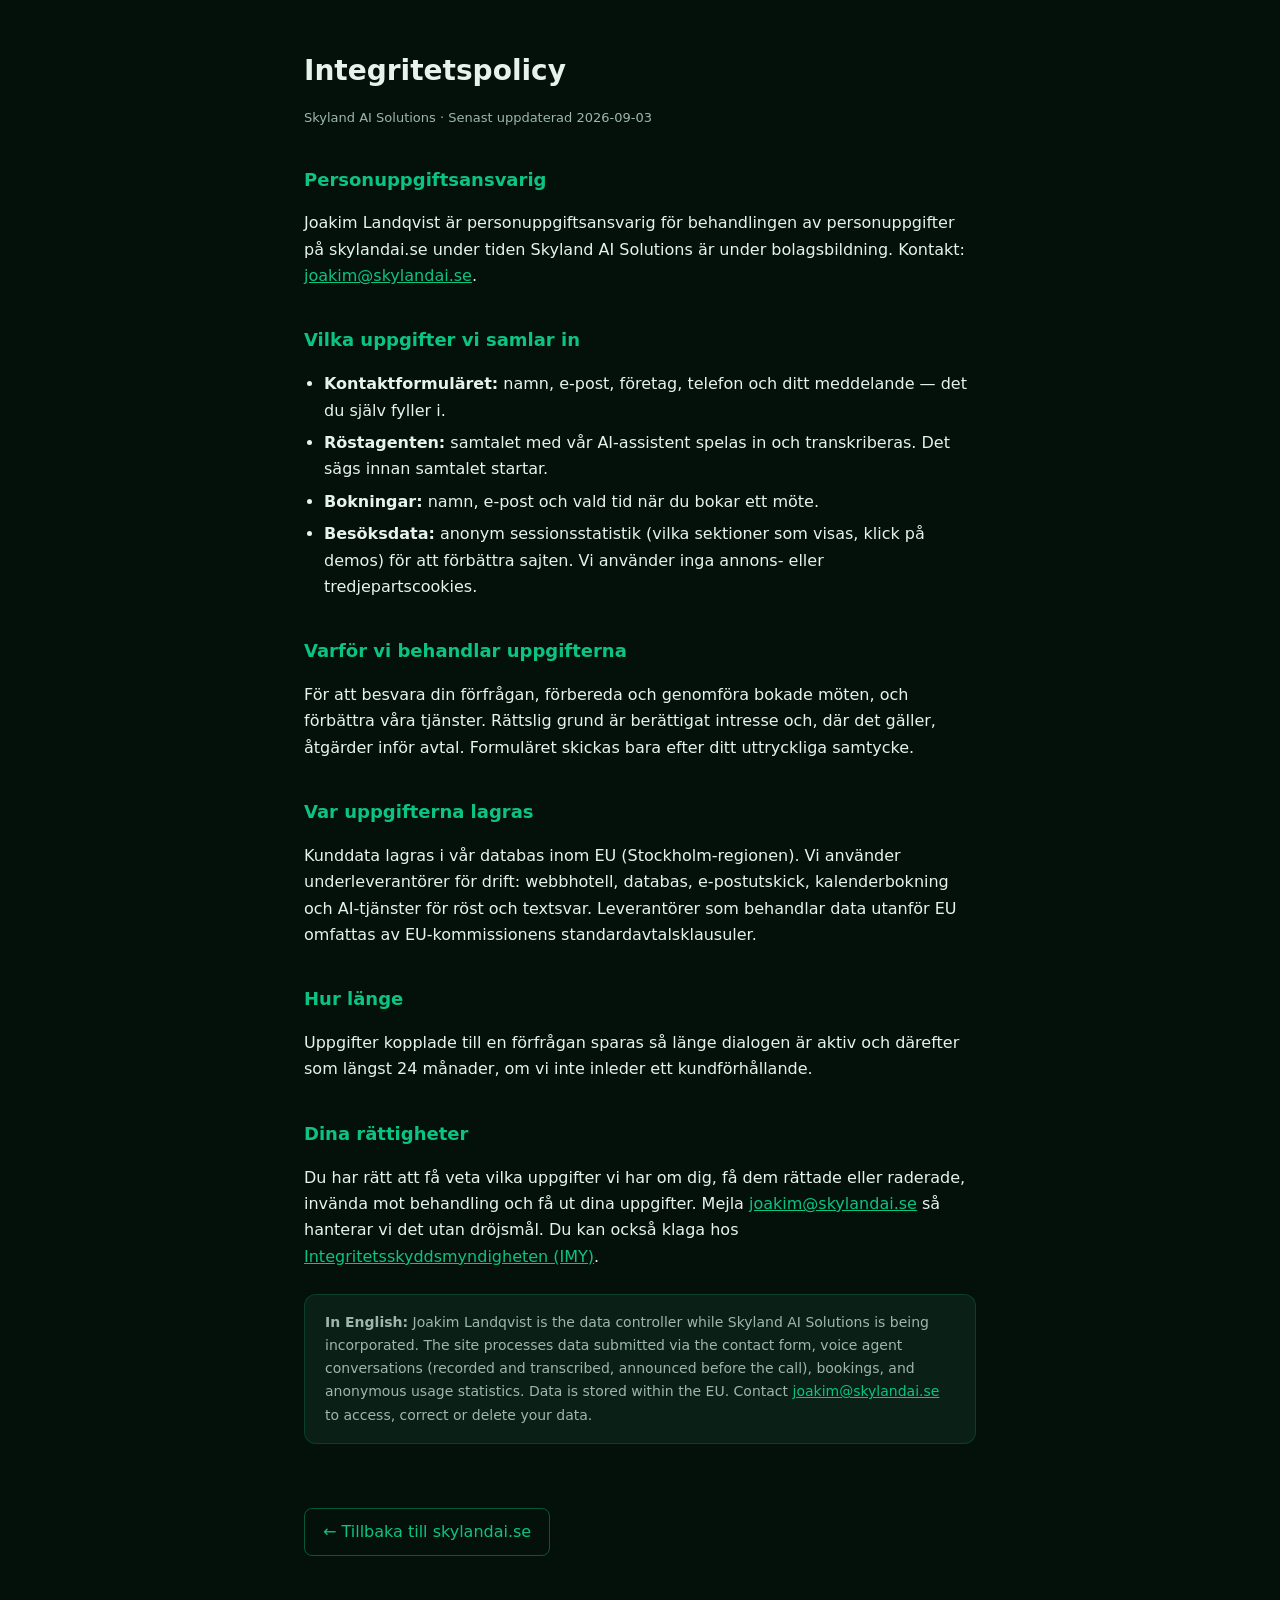
<file: app/integritetspolicy.html>
<!DOCTYPE html>
<html lang="sv">
<head>
  <meta charset="utf-8"/>
  <meta name="viewport" content="width=device-width, initial-scale=1"/>
  <title>Integritetspolicy — Skyland AI Solutions</title>
  <meta name="robots" content="noindex"/>
  <style>
    :root{--bg:#04110b;--surface:#0a1f15;--text:#e8f2ec;--muted:#9db8aa;--primary:#0cc481}
    *{box-sizing:border-box}
    body{margin:0;background:var(--bg);color:var(--text);font:16px/1.65 'Manrope',system-ui,sans-serif}
    main{max-width:720px;margin:0 auto;padding:48px 24px 80px}
    a{color:var(--primary)}
    h1{font-size:28px;margin:0 0 4px}
    h2{font-size:18px;margin:36px 0 8px;color:var(--primary)}
    .meta{color:var(--muted);font-size:13px;margin-bottom:32px}
    .card{background:var(--surface);border:1px solid rgba(12,196,129,.2);border-radius:12px;padding:16px 20px;margin:24px 0;color:var(--muted);font-size:14px}
    ul{padding-left:20px}
    li{margin-bottom:6px}
    .back{display:inline-block;margin-top:40px;color:var(--primary);text-decoration:none;border:1px solid rgba(12,196,129,.4);border-radius:8px;padding:10px 18px}
  </style>
</head>
<body>
<main>
  <h1>Integritetspolicy</h1>
  <p class="meta">Skyland AI Solutions · Senast uppdaterad 2026-09-03</p>

  <h2>Personuppgiftsansvarig</h2>
  <p>Joakim Landqvist är personuppgiftsansvarig för behandlingen av personuppgifter på
  skylandai.se under tiden Skyland AI Solutions är under bolagsbildning. Kontakt:
  <a href="mailto:joakim@skylandai.se">joakim@skylandai.se</a>.</p>

  <h2>Vilka uppgifter vi samlar in</h2>
  <ul>
    <li><strong>Kontaktformuläret:</strong> namn, e-post, företag, telefon och ditt meddelande — det du själv fyller i.</li>
    <li><strong>Röstagenten:</strong> samtalet med vår AI-assistent spelas in och transkriberas. Det sägs innan samtalet startar.</li>
    <li><strong>Bokningar:</strong> namn, e-post och vald tid när du bokar ett möte.</li>
    <li><strong>Besöksdata:</strong> anonym sessionsstatistik (vilka sektioner som visas, klick på demos) för att förbättra sajten. Vi använder inga annons- eller tredjepartscookies.</li>
  </ul>

  <h2>Varför vi behandlar uppgifterna</h2>
  <p>För att besvara din förfrågan, förbereda och genomföra bokade möten, och förbättra
  våra tjänster. Rättslig grund är berättigat intresse och, där det gäller, åtgärder
  inför avtal. Formuläret skickas bara efter ditt uttryckliga samtycke.</p>

  <h2>Var uppgifterna lagras</h2>
  <p>Kunddata lagras i vår databas inom EU (Stockholm-regionen). Vi använder
  underleverantörer för drift: webbhotell, databas, e-postutskick, kalenderbokning
  och AI-tjänster för röst och textsvar. Leverantörer som behandlar data utanför EU
  omfattas av EU-kommissionens standardavtalsklausuler.</p>

  <h2>Hur länge</h2>
  <p>Uppgifter kopplade till en förfrågan sparas så länge dialogen är aktiv och därefter
  som längst 24 månader, om vi inte inleder ett kundförhållande.</p>

  <h2>Dina rättigheter</h2>
  <p>Du har rätt att få veta vilka uppgifter vi har om dig, få dem rättade eller raderade,
  invända mot behandling och få ut dina uppgifter. Mejla
  <a href="mailto:joakim@skylandai.se">joakim@skylandai.se</a> så hanterar vi det utan
  dröjsmål. Du kan också klaga hos
  <a href="https://www.imy.se" target="_blank" rel="noopener">Integritetsskyddsmyndigheten (IMY)</a>.</p>

  <div class="card"><strong>In English:</strong> Joakim Landqvist is the data controller while
  Skyland AI Solutions is being incorporated. The site processes data submitted via the contact
  form, voice agent conversations (recorded and transcribed, announced before the call), bookings,
  and anonymous usage statistics. Data is stored within the EU. Contact
  <a href="mailto:joakim@skylandai.se">joakim@skylandai.se</a> to access, correct or delete your
  data.</div>

  <a class="back" href="/#void">← Tillbaka till skylandai.se</a>
</main>
</body>
</html>
</file>
